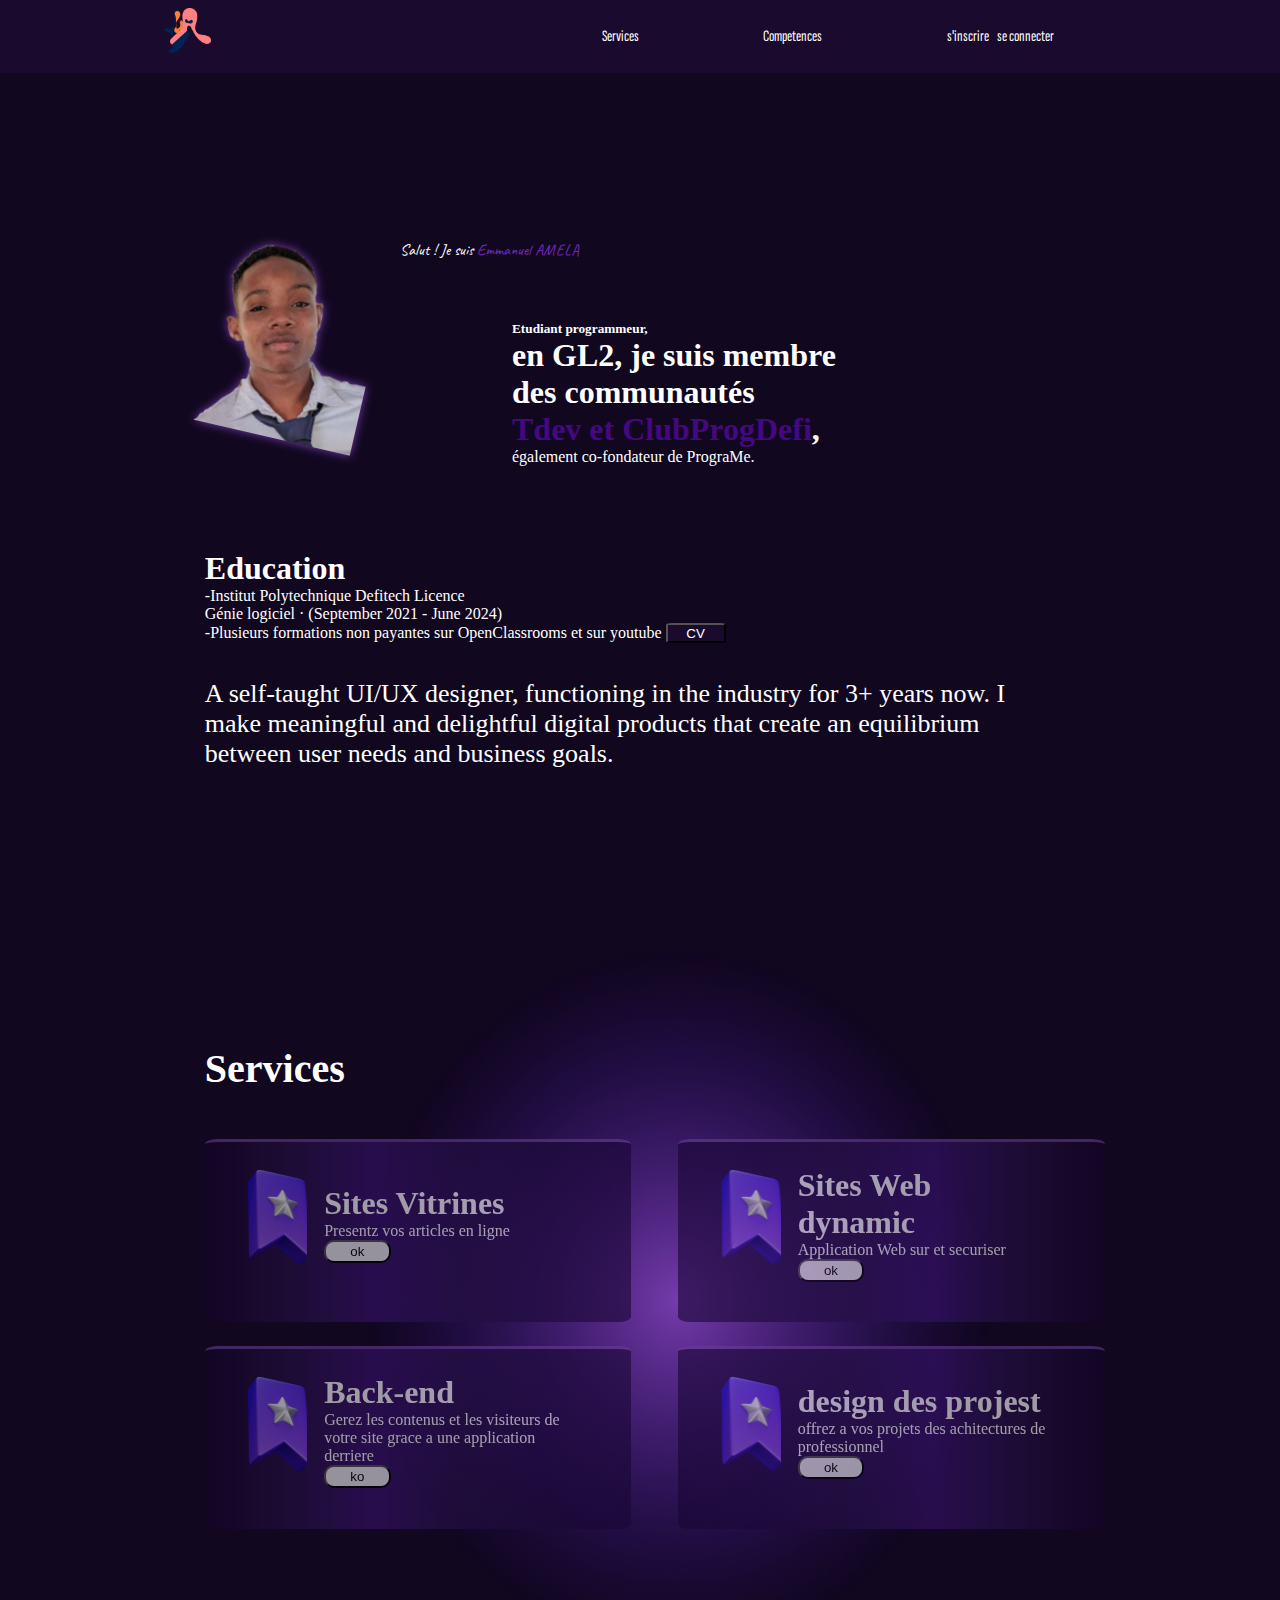
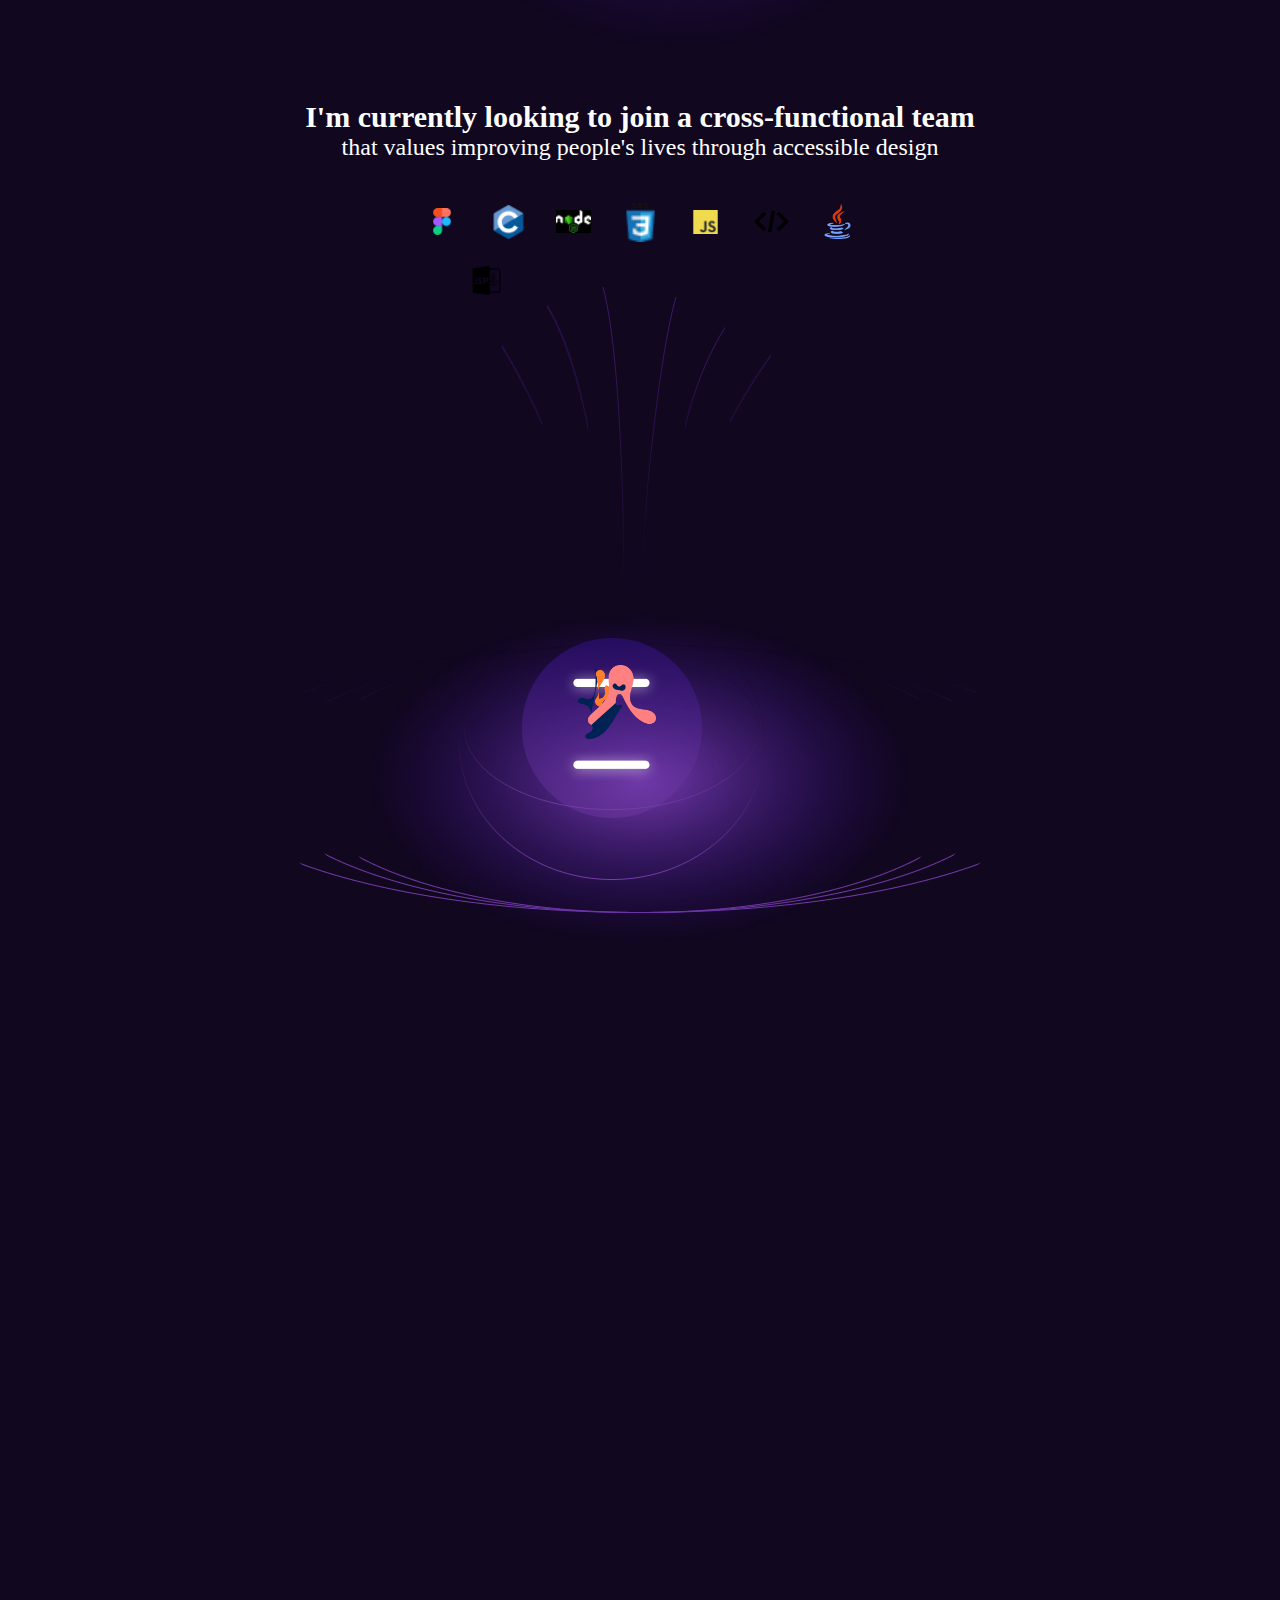
<file: index.html>
<!DOCTYPE html>
<html lang="en">
<head>
    <meta charset="UTF-8">
    <meta http-equiv="X-UA-Compatible" content="IE=edge">
    <meta name="viewport" content="width=device-width, initial-scale=1.0">
  <link rel="stylesheet" href="css/style.css">
  <link rel="stylesheet" href="https://cdnjs.cloudflare.com/ajax/libs/font-awesome/6.2.1/css/all.min.css" integrity="sha512-MV7K8+y+gLIBoVD59lQIYicR65iaqukzvf/nwasF0nqhPay5w/9lJmVM2hMDcnK1OnMGCdVK+iQrJ7lzPJQd1w==" crossorigin="anonymous" referrerpolicy="no-referrer" />
    <link rel="shortcut icon" href="img/logo.png" type="image/x-icon">
    <title>MonPassport</title>
</head>
<body>
    <div class="NavBarre">
        <a href="#accueil"> 
        <div class="logo" title="Accueil">
            <img src="img/logo.png" alt="logo">
        </div>
    </a>
    <div class="list">
        <ul>
           <a href="#service"><li>Services</li></a>
           <a href="#competences"><li>Competences</li></a>
           <a href="#"><li title="a">connexion</li><ul><li>s'inscrire </li> <pre> </pre><li> se connecter</li></ul></a>
        </ul>
    </div>
</div>
    <div class="pag" id="accueil">
    <div class="page a">
        <div class="presentation">
            Salut ! Je suis 
            <span> Emmanuel AMELA</span> 
        </div>
        <div class="slogan"><h5>Etudiant programmeur,</h5>
            <h1>en GL2,
             je suis membre<br> des communautés<br> 
             <span>Tdev et ClubProgDefi</span>,
            </h1>
             <p> également co-fondateur de PrograMe.
             </p>
             <br>
        </div>
        <div class="cadre1">
           
            <div class="imagePro">
            <img src="img/EA1.png" alt="">
            </div>
        </div>
    </div>
                <div class="motivation">
                    <h1>Education</h1>
                    -Institut Polytechnique Defitech Licence <br> 
Génie logiciel · (September 2021 - June 2024)<br>
                    -Plusieurs formations non payantes sur OpenClassrooms et sur youtube <a href="pdf/CV.pdf"><button> CV<i class="fa-solid fa-download"></i> </button></a> <br><br><br>
                    <p>A self-taught UI/UX designer, functioning in the industry for 3+ years now.
                        I make meaningful and delightful digital products that create an equilibrium 
                        between user needs and business goals.</p>
                </div>
    <div class="page b"> 
        <h2 id="service">Services</h2>
       <div id="Ex">
       <div class="Ex" id="Ex1">
         <div class="wE" id="a" ><div class="pin"></div><div class="txt"><h1>Sites Vitrines </h1><p>Presentz vos articles en ligne</p> <button>ok</button> </div></div>
        <div class="wE Ex3" id="b"><div class="pin"></div><div class="txt"><h1>Back-end</h1><p>Gerez les contenus et les visiteurs de votre site grace a une application derriere</p><button>ko</button></div></div>
    </div> 
       <div class="Ex" id="Ex2">
        <div class="wE" id="d"><div class="pin"></div><div class="txt"><h1>Sites Web dynamic</h1><p>Application Web sur et securiser</p><button> ok</button></div></div>
        <div class="wE Ex3" id="c"><div class="pin"></div><div class="txt"><h1>design des projest</h1><p>offrez a vos projets des achitectures de professionnel</p><button>ok</button></div></div>
    </div> 
    </div> 
    </div>
    <div class="page c" id="competences">
        <div id="objets">
            <div id="txt2">
                <h3>I'm currently looking to join a cross-functional team</h3>
                <p>that values improving people's lives through accessible design </p> <br> <br>
            </div>
            <div id="logos">
                <div class="colun" id="ligne1">
                    <div class="rond" id="rond1"></div>
                    <div class="rond" id="rond2"></div>
                    <div class="rond" id="rond3"></div>
                    <div class="rond" id="rond4"></div>
                    <div class="rond" id="rond5"></div>
                    <div class="rond" id="rond6"></div>
                    <div class="rond" id="rond7"></div>
                </div>
                <div class="colun" id="ligne2">
                    <div class="rond" id="rond8"></div>
                    <div class="rond" id="rond9"></div>
                    <div class="rond" id="rond10"></div>
                    <div class="rond" id="rond11"></div>
                    <div class="rond" id="rond12"></div>
                    <div class="rond" id="rond13"></div>
                </div>
            </div>
            <div id="tiges">
                <div class="tige" id="tige1"></div>
                <div class="tige" id="tige2"></div>
                <div class="tige" id="tige3"></div>
                <div class="tige" id="tige4"></div>
                <div class="tige" id="tige5"></div>
                <div class="tige" id="tige6"></div>

            </div>
            <div id="cercle">
                <div class="cercle1" id="cercle1">
                    <div class="cercle1" id="cercle2">
                        <div class="cercle1" id="cercle3">
                            <div class="cercle" id="deg">
                                <div class="cercle1" id="cercle4">
                                    <div class="cercle1" id="cercle5">
                                        <div class="cercle1" id="deg2">
                                            <div id="lumiere">
                                                <div id="logo2">
                                                   <img src="img/logo.png" alt=""> 
                                                </div>
                                            </div>
                                        </div>
                                    </div>
                                </div>
                            </div>
                        </div>
                    </div>
                </div>
            </div>
        </div>
    </div>
    <div class="page d"></div>
    <div class="page e"></div> 
    </div>
</body>
</html>
</file>
<file: formulaire.html>
<!DOCTYPE html>
<html lang="en">
<head>
    <meta charset="UTF-8">
    <meta http-equiv="X-UA-Compatible" content="IE=edge">
    <meta name="viewport" content="width=device-width, initial-scale=1.0">
    <link rel="shortcut icon" href="img/logo.png" type="image/x-icon">
    <title>s'inscire</title>
</head>
<body>
<div>
    <form action="" method="post">
        <input type="lname" placeholder="Nom">
        <input type="fname" placeholder="Prenom">
        <input type="lname" placeholder="Nom">

    
    </form>
</div>
</body>
</html>
</file>
<file: css/style.css>
@import url('https://fonts.googleapis.com/css2?family=Sofia+Sans+Extra+Condensed:wght@300&display=swap');
@import url('https://fonts.googleapis.com/css2?family=Caveat:wght@700&display=swap');
/*initialisation*/ 
*{
    margin: 0%;
    padding: 0%;
}
/*definition de la mise en forme sur le body*/
body{
   
}
/* structure  de la navBarre*/
.NavBarre{
    width: 100%;
    height: 73px;
    background-color: #1A0B2E;
    color: white;
    display: flex;
    z-index: 10;
    justify-content: space-around;
    font-family: 'Sofia Sans Extra Condensed', sans-serif;
    position: fixed;
} 
@media all and (max-width:850px){
    .NavBarre{
height: 60px;
    }
}
/* difinition de la dimention du logo*/
.logo img{
    display: inline-block;
    margin-top: 8px;
    height: 45px;
}
/*disposition et deinition de la liste d'lement du menu*/
.list{
    width: 45%;
    top: 24px;
    display: inline-block;
    margin-top: 27px;
    height: 20px;
}
.list ul{
    width: 100%;
    display: flex;
    justify-content: space-around;
    list-style-type: none;
    flex direction: row;
    justify-content: space-around;
}
.list a{
    text-decoration: none;
    font-size: 15spx;
    color: white;
}
.list li[title]{
    display: none;
}
/* definition de la structure generale de pages*/
.pag{
    height: 5750px;
    background-color: #11071F;
    background-image: linear-gradient(to right,0.5,1);
}
.page{
    height: 550px;
    width: 80%;
    padding-left: 10%;
    padding-right: 10%;
}
/* disposition de la presntation*/
.presentation{
    color: white;
    position: absolute;
    top: 240px;
    left: 400px;
    font-family: 'Caveat', cursive;
}
.presentation span{
    color: #7127BA;
}
.a .cadre1{
    display: inline-block;
    margin-top: 190px;
    z-index: 0;
    width: 300px;
}
.a .cadre1 img[title]{
    position: absolute;
    top: 270px;
    margin-left: 12%;
   /* filter: drop-shadow(0 0 5px #763CAC);*/,,,,,,
}
@media all and (max-width: 650px) {
    .a .cadre1 img[title]{
        margin-left: 35%;
}
}
@media all and (max-width: 1142px;) {
     .a .cadre1 img[title]{
        margin-left: 80%;
}
}

.imagePro img{
    margin-top: 61px;
    margin-left: 25%;
    transform: rotate(13deg);
    z-index: 1;
    width: 170px;
    filter: drop-shadow(0 0 5px #763CAC);
}
.slogan{
    color: white;
    position: absolute;
    top: 321px;
   margin-left: 30%;
}
.slogan span{
    color: #440980;
}
.motivation{
    position: absolute;
    color: white;
    width: 65%;
    left: 16%;
}
.motivation button{
    color: white;
    height: 20px;
    width: 60px;
    display: inline-block;
    background-color: #1A0B2E;
    border-radius: 10%;
}
.motivation p{
    font-size: 26px;
}
.b{
    position: absolute;
    height: 100%;
    width: 74%;
    color: #ffff;
    left: 6%;
    top: 950px;
    background-image: url("../img/Gradient.png");
    background-position-x: center;
    background-repeat: no-repeat;
    
}
.b h2{
    margin-top: 10%;
    font-size: 40px;
}
#Ex{
    margin-top: 5%;
    width: 100%;
    height: 100%;
    display: flex;
}
.Ex{
    width: 100%;
    height: 100%;
    display: flex;
    flex-direction: column;
}
.wE{
width: 90%;
height: 20%;
border-radius: 3%;
opacity: 0.6;
border-top: solid #693B93;
box-shadow: #693B9;
display: flex;
}
.Ex3{
   margin-top: 5%;
}
#a,#b{
    background-image: linear-gradient(to right,#130428,#251043,#38126D,#261045,#1C0938,#190634);
}
#c,#d{
    background-image: linear-gradient(to left,#130428,#251043,#38126D,#261045,#1C0938,#190634);
}
.pin{
    width: 20%;
    height: 130px;
    background-image: url("../img/Rectangle.png");
    background-repeat: no-repeat;
    margin: 4%;
}
.txt{
    margin-top: 4%;
    width: 60%;
    height: 130px;
    display: flex;
    flex-direction: column;
    justify-content: center;
}
.txt button{
    width: 26%;
    height: 23px;
    border-radius: 10px;
    bottom: 0%;
    justify-content: space-around;
}
.c{
    position: absolute;
    color: #ffff;
    top: 1700px;
    height: 100%;
    width: 60%;
    left: 10%;
}
#objets{
    width: 100%;
    height: 100%;
    text-align: center;
}
#objets h3{
    font-size: 30px;
}
#objets p{
    font-size: 24px;
}
#logos{
    height: 13%;
    width: 60%;
    margin-left: 20%;
    display: flex;
    flex-direction: column;
    justify-items: center;
}
.colun{
    width: 100%;
    height: 50%;
    display: flex;
    justify-items: center;
}
#ligne1{
    justify-content: space-around;
}
#ligne2{
    justify-content: space-around;
    margin-left: 10%;
    width: 80%;
}
.rond{
    width: 11%;
    height: 50px;
    border-radius: 100%;
    background-repeat: no-repeat;
    background-size: 20px;
    background-position-x:center;
    background-position-y: center;

}
#rond1{
    background-image: url("../img/figma.png");
    background-size: 40%;
}
#rond2{
    background-image: url("../img/Rectangle\ 3.png");
    background-size: 70%;
}
#rond3{
    background-image: url("../img/Rectangle\ 4.png");
    background-size: 70%;
}
#rond4{
    background-image: url("../img/Rectangle\ 7.png");
    background-size: 80%;
}
#rond5{
    background-image: url("../img/Rectangle\ 6.png");
    background-size: 50%;
}
#rond6{
    background-image: url("../img/html.png");
    background-size: 70%;
}
#rond7{
    background-image: url("../img/java.png");
    background-size: 70%;
}
#rond8{
    background-image: url("../img/format-de-fichier-ouvert-jsp-avec-logo-java.png");
    background-size: 50%;
}
#rond8, #rond9, #rond10, #rond11, #rond12, #rond13{
width: 16%;
}
#tiges{
    margin-top: -2%;
width: 35%;
margin-left: 32%;
height: 35%;
display: flex;
justify-content: space-between;

}
.tige{
    margin-top: -5%;
 height: 100%;
 width: 15%;
 background-repeat: no-repeat;
 background-position-x:center;
background-position-y: center;
}
#tige1{
    background-image: url("../img/Vector\ 28.png");
}
#tige2{
    background-image: url("../img/Vector\ 29.png");
}
#tige3{
    
    background-image: url("../img/tige1.png");
    
}
#tige4{
    background-image: url("../img/Vector\ 27.png");
    
}
#tige5{
    background-image: url("../img/Vector\ 26.png");
}
#tige6{
    background-image: url("../img/Vector\ 25.png");
}
.cercle1{
    border-radius: 100%;
}
#cercle{
    margin-top: -5%;
    width: 100%;
    height: 40.3%;
    border-radius: 100%;
}
.cercle1{
    border-radius: 100%;
}
#cercle1{
    width: 100%;
    height: 100%;
   background-image: url("../img/Ellipse\ 21.png");
   background-repeat: no-repeat;
   background-position-x:center;
   background-position-y: center;

}
#cercle2{
    width: 90%;
    height: 100%;
    background-image: url("../img/Ellipse\ 22.png");
    margin-left: 5%;
    background-repeat: no-repeat;
    background-position-x:center;
    background-position-y: center;
}
#cercle3{
    width: 90%;
    height: 100%;
    background-image:url("../img/Ellipse\ 23.png");
    background-repeat: no-repeat;
    background-position-x:center;
    background-position-y: center;
    margin-left: 5%;
}
#deg{
    width: 90%;
    height: 100%;
    background-image: url("../img/Ellipse6.png");
    margin-left: 5%;
    border-radius: 100%;
    background-repeat: no-repeat;
    background-position-x:center;
    background-position-y: center;
}
#cercle4{
    width: 80%;
    height: 80%;
    background-image: url("../img/Ellipse\ 24.png");
    background-repeat: no-repeat;
    background-position-x:center;
   background-position-y: center;
    margin-left: 5%;
}
#cercle5{
    width: 100%;
    height: 90%;
    background-image: url("../img/Ellipse\ 25.png");
    background-repeat: no-repeat;
    background-position-x:center;
    background-position-y: center;
    margin-top: 5%;
}
#deg2{
    width: 50%;
    height: 100%;
    background-image: url("../img/Ellipse\ 20.png");
    background-repeat: no-repeat;
    background-position-x:center;
    background-position-y: center;
    margin-left: 25%;
}
#lumiere{
    padding-top: 20%;
    width: 60%;
    height: 80%;
    background-image: url("../img/Group\ 1897.png");
    background-repeat: no-repeat;
    background-position-x:center;
    background-position-y: center;
    margin-left: 20%;
}
#logo2{
   /* background-color: red;*/
    margin-left: 25%;
    width: 50%;
    height: 40%;
}
#logo2 img{
    width: 78px;
    margin-top: 34%;
}
</file>
